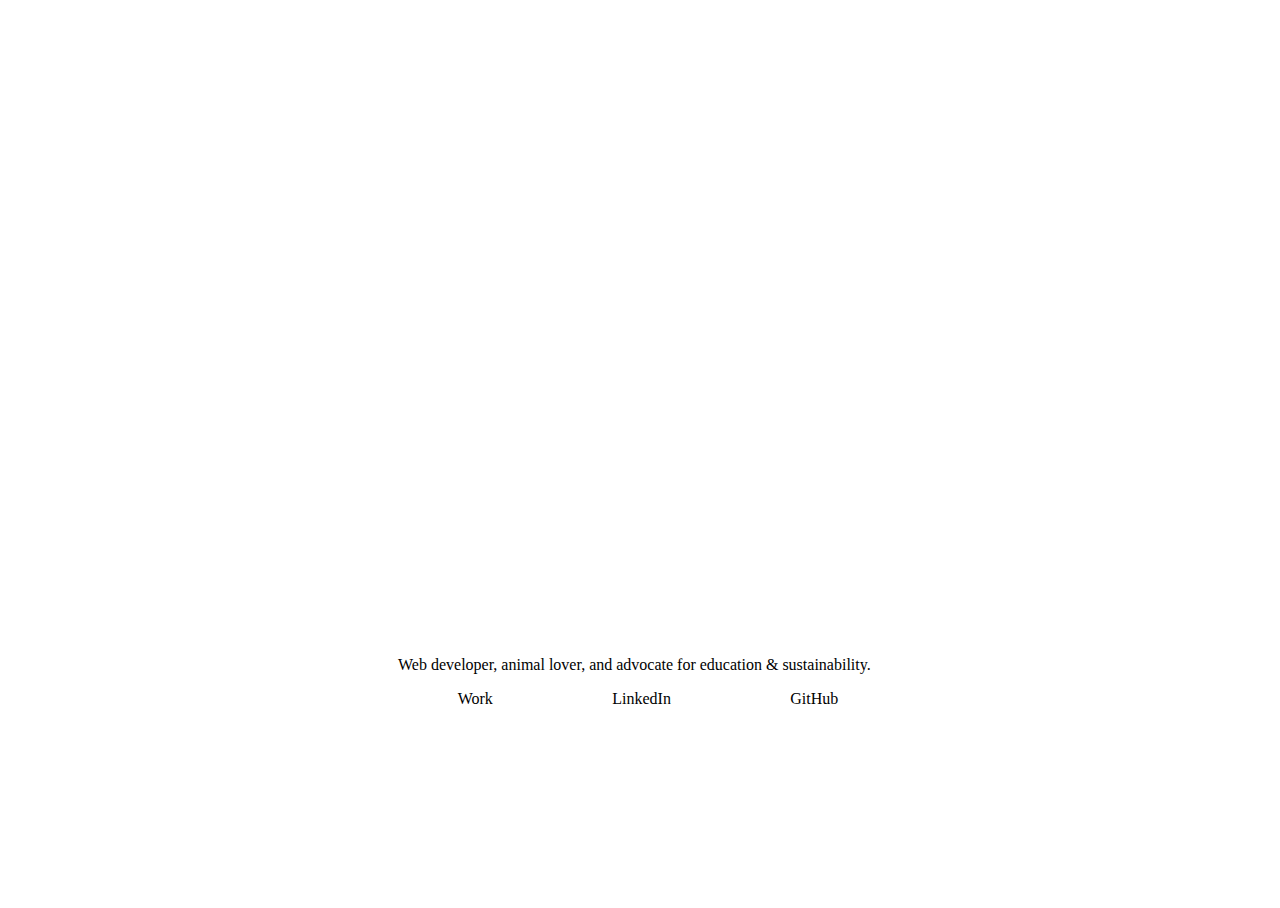
<file: index.html>
<!DOCTYPE html>
<html lang="en">
<head>
    <meta charset="UTF-8">
    <meta name="viewport" content="width=device-width, initial-scale=1.0">
    <title>Aaron Putterman</title>
    <script type="module" src="https://js.arcgis.com/calcite-components/1.10.0/calcite.esm.js"></script>
    <link rel="stylesheet" type="text/css" href="https://js.arcgis.com/calcite-components/1.10.0/calcite.css" />
    <!-- <script src="./assets/js/routing.js"></script> -->
    <link rel="stylesheet" href="./assets/css/index.css">
</head>
<body>
    <calcite-shell>

        <script>
            let dropCount = 0;
            function createRaindrop() {
                const drop = document.createElement('div');
                drop.classList.add('drop');
                
                const size = Math.random() * 3 + 1; // Randomize drop size
                drop.style.width = `${size}px`;
                drop.style.height = `${size * 8}px`; // Aspect ratio for drop length
                
                const duration = Math.random() * .6 + 0.06; // Randomize animation duration
                drop.style.animationDuration = `${duration}s`;

                const startPosition = Math.random() * 100; // Randomize horizontal starting position
                drop.style.left = `${startPosition}%`;

                document.querySelector('.rain-container').appendChild(drop);
                dropCount = dropCount + 1;

                let raindropRect = drop.getBoundingClientRect();
                let umbrellaRect = umbrella.getBoundingClientRect();

                if (
                    raindropRect.right >= umbrellaRect.left && // so the raindrops to the left of the umbrella aren't included
                    raindropRect.left <= umbrellaRect.right // so the raindrops to the right of the umbrella aren't included
                ) {
                    drop.classList.add('hit-umbrella');
                } else {
                    drop.classList.add('bottom-of-page');
                }                
            }

            const createRaindropInterval = setInterval(function() {
                if (dropCount < 100) { createRaindrop(); }
                else { clearInterval(createRaindropInterval); }
            }, 100); // Adjust interval for drop creation

            function checkCollision(drop, umbrella) {
                // assign class
                let raindropRect = drop.getBoundingClientRect();
                let umbrellaRect = umbrella.getBoundingClientRect();

                if (
                    raindropRect.right >= umbrellaRect.left && // so the raindrops to the left of the umbrella aren't included
                    raindropRect.left <= umbrellaRect.right // so the raindrops to the right of the umbrella aren't included
                ) {
                    try {
                        drop.classList.remove('bottom-of-page');
                    } catch {
                        // nothin, just lazy
                    }
                    drop.classList.add('hit-umbrella');
                } else {
                    try {
                        drop.classList.remove('hit-umbrella');
                    } catch {
                        // nothin, just lazy
                    }
                    drop.classList.add('bottom-of-page');
                }
            }

            // Continuously check for collision and update raindrop positions
            window.addEventListener('resize', function() {
                let raindrops = document.querySelectorAll('.drop');
                let umbrella = document.getElementById('umbrella');

                raindrops.forEach(raindrop => {
                    checkCollision(raindrop, umbrella);
                });
            }); // Adjust interval for smoother animation
        </script>

        <div class="rain-container"></div>
        <div class="page-content">
            <main>
                <img class="logo" id="umbrella" src="./assets/imgs/portfolio-logo.svg" alt="logo">
                <p>Web developer, animal lover, and advocate for education & sustainability.</p>
                <div class="links">
                    <calcite-link 
                        href="./work.html">
                            Work
                    </calcite-link>
                
                    <calcite-link 
                        href="https://www.linkedin.com/in/aaron-putterman/" 
                        target="_blank" 
                        icon-end="launch">
                            LinkedIn
                    </calcite-link>
                
                    <calcite-link 
                        href="https://github.com/abp6318"
                        target="_blank" 
                        icon-end="launch">
                            GitHub
                    </calcite-link>
                </div>
            </main>
        </div>

    </calcite-shell>
</body>
</html>
</file>
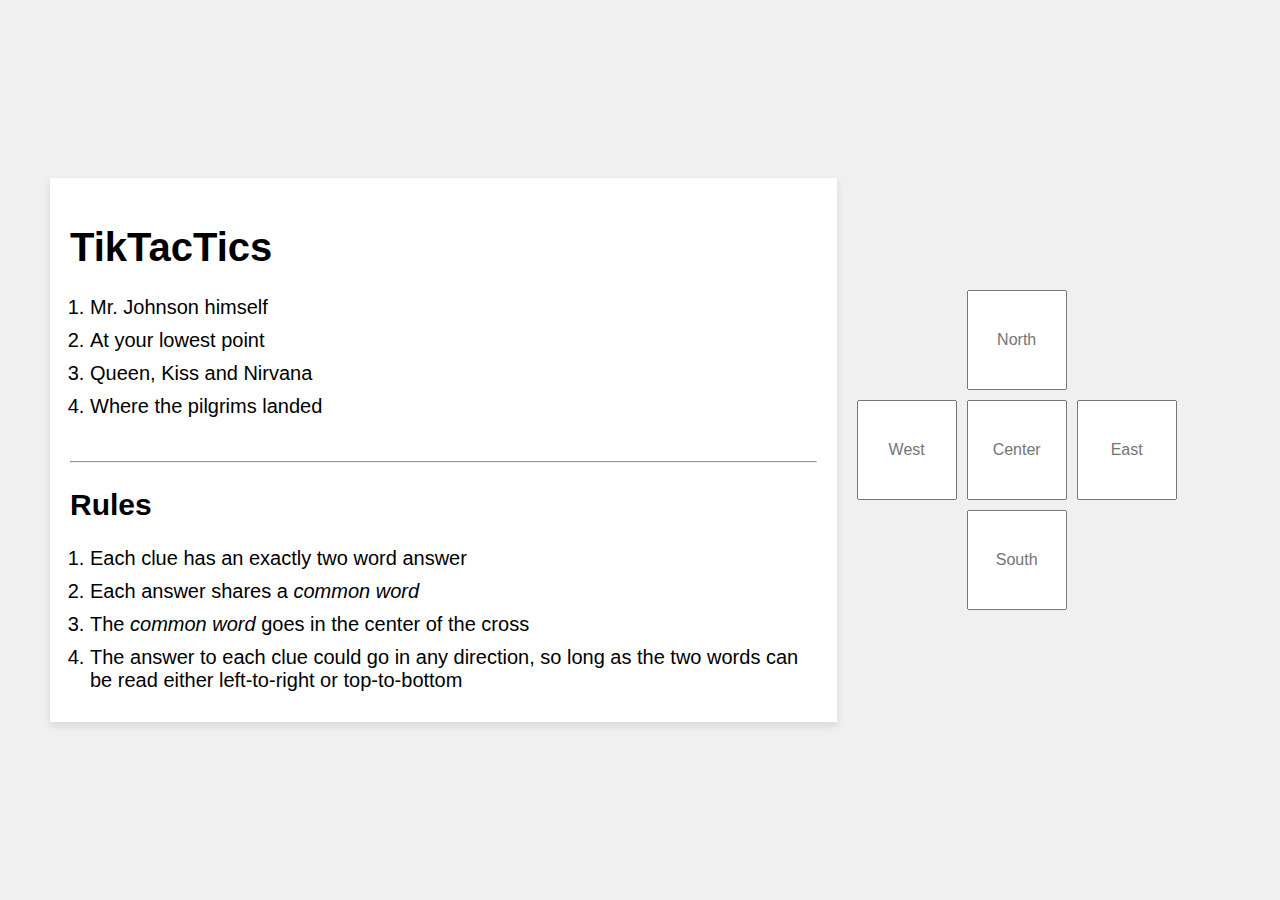
<file: TikTacTics/index.html>
<!DOCTYPE html>
<html lang="en">
<head>
  <meta charset="UTF-8">
  <meta name="viewport" content="width=device-width, initial-scale=1.0">
  <title>TikTacTics</title>
  <link rel="stylesheet" href="styles.css">
</head>
<body>
    <div class="container">
        <!-- Left Column: Hints -->
        <div class="hints">
            <h1>TikTacTics</h1>
        
            <ol>
                <li>Mr. Johnson himself</li>
                <li>At your lowest point</li>
                <li>Queen, Kiss and Nirvana</li>
                <li>Where the pilgrims landed</li>
            </ol>

            <br>
            <hr>
            <!-- <br> -->
            <h2>Rules</h2>
            <ol>
                <li>Each clue has an exactly two word answer</li>
                <li>Each answer shares a <em>common word</em></li>
                <li>The <em>common word</em> goes in the center of the cross</li>
                <li>The answer to each clue could go in any direction, so long as the two words can be read either left-to-right or top-to-bottom</li>
            </ol>
        </div>

        <!-- Right Column: 3x3 Grid -->
        <div class="grid-container">
            <div></div>
            <input id="north" type="text" class="input-slot" placeholder="North">
            <div></div>

            <input id="west" type="text" class="input-slot" placeholder="West">
            <input id="center" type="text" class="input-slot" placeholder="Center">
            <input id="east" type="text" class="input-slot" placeholder="East">

            <div></div>
            <input id="south" type="text" class="input-slot" placeholder="South">
            <div></div>
        </div>
    </div>

    <script src="./script.js"></script>
</body>
</html>
</file>
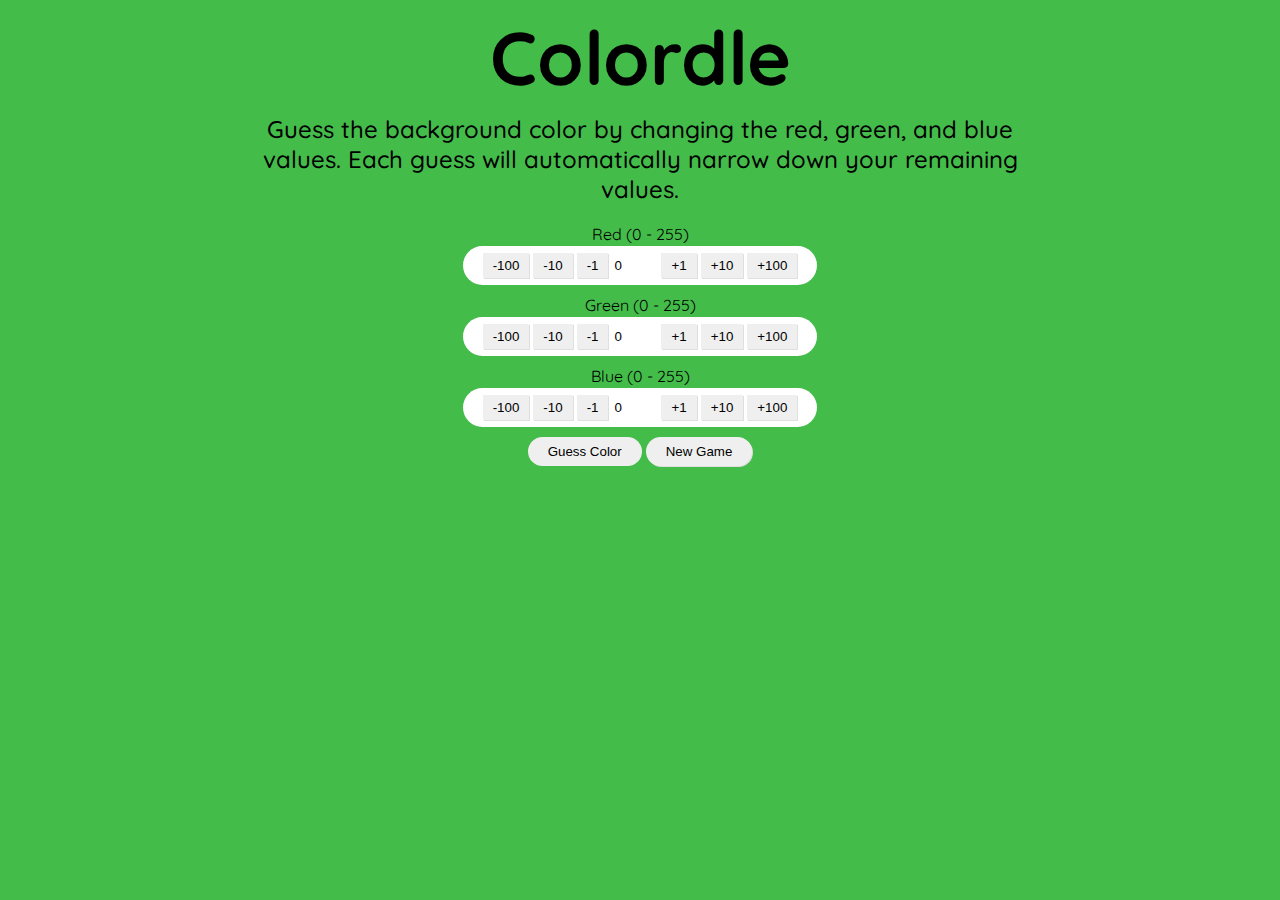
<file: Colordle.html>
<!DOCTYPE html>
<html lang="en">
<head>
    <meta charset="UTF-8">
    <meta http-equiv="X-UA-Compatible" content="IE=edge">
    <meta name="viewport" content="width=device-width, initial-scale=1.0">
    <title>Colordle</title>
    <link rel="stylesheet" href="./assets/css/colordle.css">
    <link rel="preconnect" href="https://fonts.googleapis.com">
    <link rel="preconnect" href="https://fonts.gstatic.com" crossorigin>
    <link href="https://fonts.googleapis.com/css2?family=Quicksand:wght@300;400;500;600;700&display=swap" rel="stylesheet">
</head>
<body>

    <h1 class="text">Colordle</h1> 
    <p class="text">Guess the background color by changing the red, green, and blue values. Each guess will automatically narrow down your remaining values.</p>
    <form id="form">
        <label for="rSelect" id="rSelectLabel" class="text">Red (0 - 255)</label><br>
        <div class="colorRow">
            <button id="rm100">-100</button> <button id="rm10">-10</button> <button id="rm1">-1</button> <input type="number" name="rSelect" id="rSelect" maxlength="3" onchange="checkInputRed(this);" value="0" min="0" max="255"> <button id="ra1">+1</button> <button id="ra10">+10</button> <button id="ra100">+100</button><br/>
        </div>
        <label for="rSelect" id="gSelectLabel" class="text">Green (0 - 255)</label><br>
        <div class="colorRow">
            <button id="gm100">-100</button> <button id="gm10">-10</button> <button id="gm1">-1</button> <input type="number" name="gSelect" id="gSelect" maxlength="3" onchange="checkInputGreen(this);" value="0" min="0" max="255"> <button id="ga1">+1</button> <button id="ga10">+10</button> <button id="ga100">+100</button><br/>
        </div>
        <label for="rSelect" id="bSelectLabel" class="text">Blue (0 - 255)</label><br>
        <div class="colorRow">
            <button id="bm100">-100</button> <button id="bm10">-10</button> <button id="bm1">-1</button> <input type="number" name="bSelect" id="bSelect" maxlength="3" onchange="checkInputBlue(this);" value="0" min="0" max="255"> <button id="ba1">+1</button> <button id="ba10">+10</button> <button id="ba100">+100</button><br/>
        </div>
        <input type="button" value="Guess Color" id="submitButton">
        <button id="newGameButton">New Game</button>
    </form>
    <div id="previousAnswers"></div>

    <script src="./assets/js/colordle.js"></script>
    <script src="./assets/js/events.js"></script>
</body>
</html>
</file>
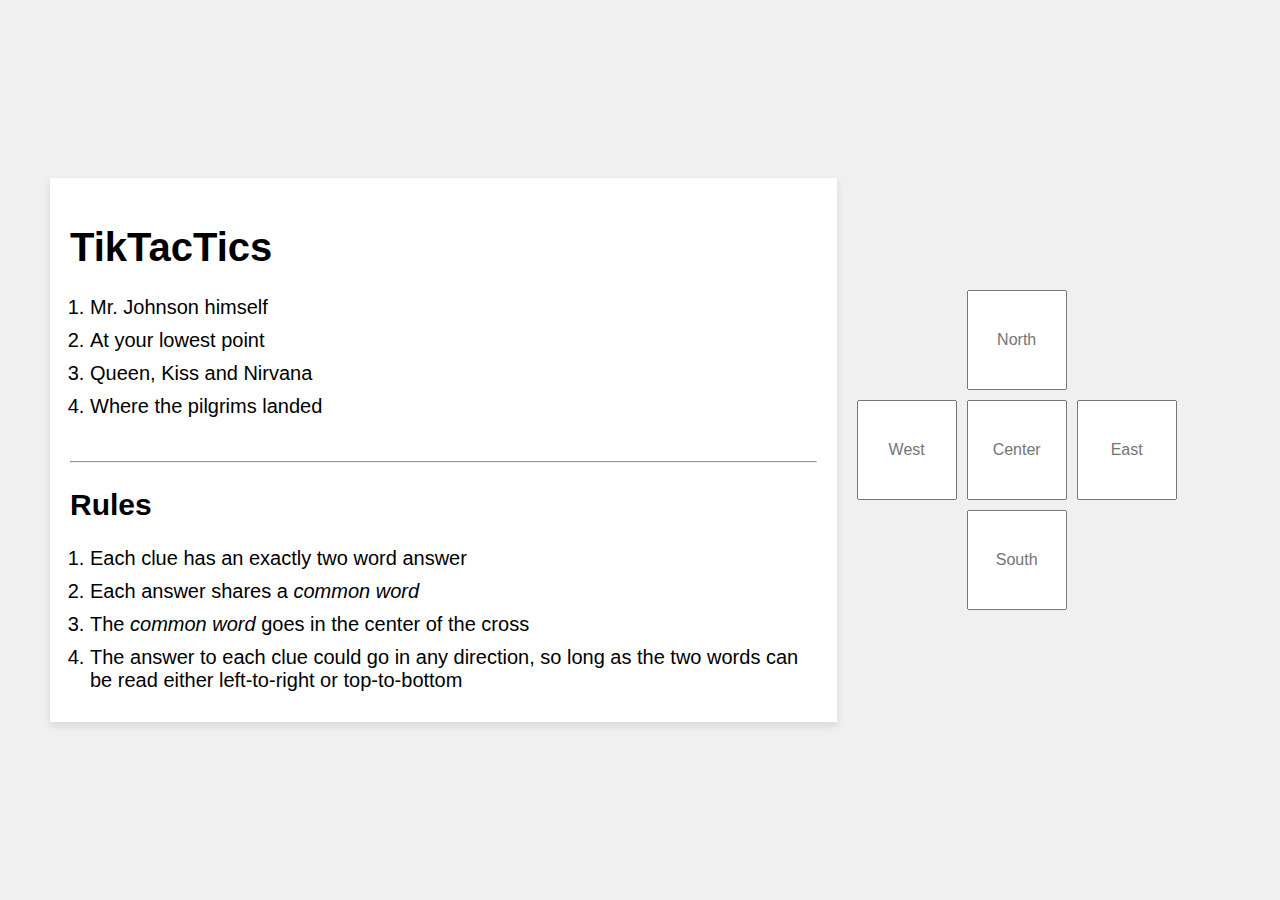
<file: TicTacTics.html>
<!DOCTYPE html>
<html lang="en">
<head>
  <meta charset="UTF-8">
  <meta name="viewport" content="width=device-width, initial-scale=1.0">
  <title>TikTacTics</title>
  <link rel="stylesheet" href="./TicTacTicsStyles.css">
</head>
<body>
    <div class="container">
        <!-- Left Column: Hints -->
        <div class="hints">
            <h1>TikTacTics</h1>
        
            <ol>
                <li>Mr. Johnson himself</li>
                <li>At your lowest point</li>
                <li>Queen, Kiss and Nirvana</li>
                <li>Where the pilgrims landed</li>
            </ol>

            <br>
            <hr>
            <!-- <br> -->
            <h2>Rules</h2>
            <ol>
                <li>Each clue has an exactly two word answer</li>
                <li>Each answer shares a <em>common word</em></li>
                <li>The <em>common word</em> goes in the center of the cross</li>
                <li>The answer to each clue could go in any direction, so long as the two words can be read either left-to-right or top-to-bottom</li>
            </ol>
        </div>

        <!-- Right Column: 3x3 Grid -->
        <div class="grid-container">
            <div></div>
            <input id="north" type="text" class="input-slot" placeholder="North">
            <div></div>

            <input id="west" type="text" class="input-slot" placeholder="West">
            <input id="center" type="text" class="input-slot" placeholder="Center">
            <input id="east" type="text" class="input-slot" placeholder="East">

            <div></div>
            <input id="south" type="text" class="input-slot" placeholder="South">
            <div></div>
        </div>
    </div>

    <script src="./TicTacTicsScript.js"></script>
</body>
</html>
</file>
<file: assets/css/index.css>
.rain-container {
    z-index: 1;
    width: 100%;
    height: 100%;
    position: relative;
    background-color: #000; /* Background color */
    overflow: hidden;
    background: linear-gradient(to top, rgba(0, 0, 0, 1), rgba(0, 0, 0, 0.9)); /* Adjust the colors and opacity as needed */
}

.page-content {
    /* border: thin solid blue; */

    position: absolute;
    z-index: 2;
    width: 100%;
    height: 100%;
    display: flex;
    flex-direction: column;
    justify-content: center;
    align-items: center;
}

main {
    /* border: thin solid green; */

    width: 500px;
}

.links {
    /* border: thin solid yellow; */

    display: flex;
    justify-content: space-around;
}

.logo {
    /* border: thin solid red; */

    background: transparent;
    width: 500px;
}
  
.drop {
    width: 2px; /* Width of raindrop */
    height: 60px; /* Height of raindrop */
    background: rgba(255, 255, 255, 0.6); /* Raindrop color with opacity */
    position: absolute;
}

.bottom-of-page {
    animation: fallToBottomOfPage linear infinite;
}

.hit-umbrella {
    animation: fallOnUmbrella linear infinite;
}

/* #umbrella { 
    border: thin solid red;
} */
  
/* Animation */
@keyframes fallToBottomOfPage {
    0% {
        transform: translateY(-100px); /* Initial position and angle */
        opacity: 0; /* Starting opacity */
    }
    100% {
        transform: translateY(100vh); /* Ending position and angle */
        opacity: 1; /* Ending opacity */
    }
}

@keyframes fallOnUmbrella {
    0% {
        transform: translateY(-100px); /* Initial position and angle */
        opacity: 0; /* Starting opacity */
    }
    100% {
        transform: translateY(30vh); /* Ending position and angle */
        opacity: 1; /* Ending opacity */
    }
}
</file>
<file: TikTacTics/styles.css>
body {
  margin: 0;
  font-family: Arial, sans-serif;
  background-color: #f0f0f0;
}

.container {
  display: flex;
  height: 100vh;
  justify-content: center;
  align-items: center;
  gap: 20px; /* Space between the columns */
  padding-left: 50px;
  padding-right: 50px;
}

.hints {
  flex: 2; /* Takes up two-thirds of the available width */
  padding: 20px;
  background-color: #fff;
  box-shadow: 0px 4px 8px rgba(0, 0, 0, 0.1);
  /* height: 300px; */
  font-size: 20px;
}

.hints ol {
  padding-left: 20px;
  margin: 0;
}

.hints li {
  margin-bottom: 10px;
}

.grid-container {
  flex: 1; /* Takes up one-third of the available width */
  display: grid;
  grid-template-columns: repeat(3, 100px);
  grid-template-rows: repeat(3, 100px);
  gap: 10px;
}

.input-slot {
  width: 100%;
  height: 100%;
  font-size: 1rem;
  padding: 10px;
  box-sizing: border-box;
  text-align: center;
}

input::placeholder {
  text-align: center;
}
</file>
<file: assets/css/colordle.css>
/* Classes */
.submissionColor{
    width:160px;
    height: 60px;
    text-align: center;
    display: flex;
    justify-content: center;
}

.submissionText{
    text-align: center;
    margin:auto;

}

.text{
    font-family: 'Quicksand', sans-serif;
}

/* Elements */
h1{
    font-size: 75px;
    margin-top: 10px;
    margin-bottom: 10px;
}

p{
    font-size: 24px;
    font-weight: 500;
    max-width:825px;
    margin:auto;
    padding-bottom:20px;
}

body{
    text-align: center;
}

select{
    size: 50%;
}

    /* Chrome, Safari, Edge, Opera */
input::-webkit-outer-spin-button,
input::-webkit-inner-spin-button {
  -webkit-appearance: none;
  margin: 0;
}

    /* Firefox */
input[type=number] {
  -moz-appearance: textfield;
}

button{
    padding:5px 10px;
    text-decoration: none;
    border: none;
    margin:0;
    box-shadow: 1px 1px rgb(223, 223, 223);

}

button:active {
    box-shadow: 0px 0px rgb(223, 223, 223);
    transform: translateX(1px) translateY(1px);
}

.colorRow{
    background-color: white;
    padding:7px 20px;
    width: max-content;
    border-radius: 20px;
    margin:auto;
    margin-bottom:10px;
    margin-top:2px;
}

#submitButton, #newGameButton{
    padding:7px 20px;
    border-radius: 20px;
}

input{
    border:none;
}

/* IDs */
#previousAnswers{
    margin:auto;
    margin-top:20px;
    width:max-content;
}
</file>
<file: TicTacTicsStyles.css>
body {
  margin: 0;
  font-family: Arial, sans-serif;
  background-color: #f0f0f0;
}

.container {
  display: flex;
  height: 100vh;
  justify-content: center;
  align-items: center;
  gap: 20px; /* Space between the columns */
  padding-left: 50px;
  padding-right: 50px;
}

.hints {
  flex: 2; /* Takes up two-thirds of the available width */
  padding: 20px;
  background-color: #fff;
  box-shadow: 0px 4px 8px rgba(0, 0, 0, 0.1);
  /* height: 300px; */
  font-size: 20px;
}

.hints ol {
  padding-left: 20px;
  margin: 0;
}

.hints li {
  margin-bottom: 10px;
}

.grid-container {
  flex: 1; /* Takes up one-third of the available width */
  display: grid;
  grid-template-columns: repeat(3, 100px);
  grid-template-rows: repeat(3, 100px);
  gap: 10px;
}

.input-slot {
  width: 100%;
  height: 100%;
  font-size: 1rem;
  padding: 10px;
  box-sizing: border-box;
  text-align: center;
}

input::placeholder {
  text-align: center;
}
</file>
